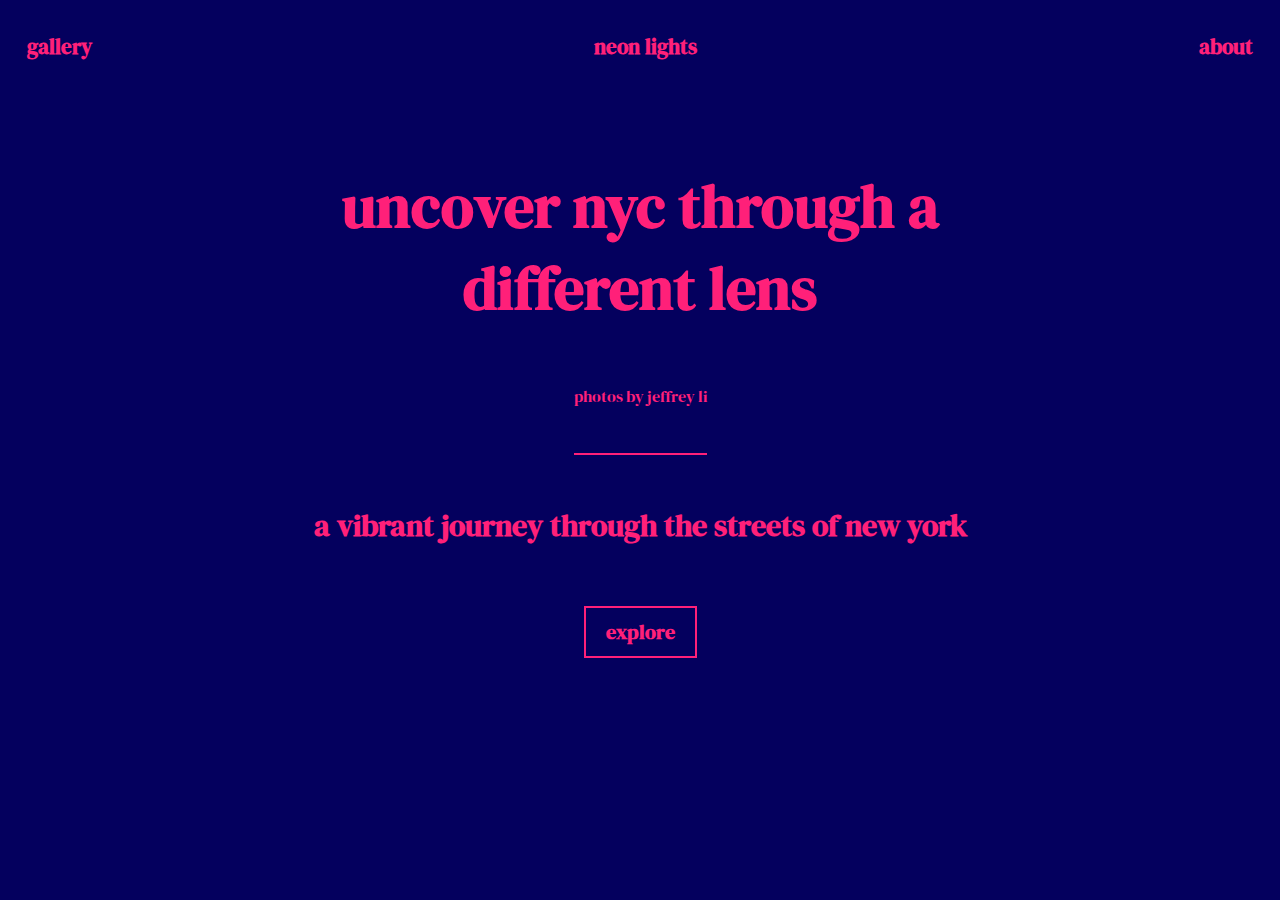
<file: index.html>
<!DOCTYPE html>
<html>
<head>
	<link rel="stylesheet" href="style.css">
	<meta charset="utf-8">
	<meta name="viewport" content="width=device-width, initial-scale=1">
	<title>neon lights</title>
</head>
<body bgcolor="#04005E">
	<div>
		<div class="linkContainer">
			<a href="page1.html">gallery</a>
			<a href="index.html">neon lights</a>
			<a href="about.html">about</a>
	    </div>
	    <div class="titleDiv">
	    	<div class="titleText">
	    		<h1>
	    			uncover nyc through a different lens
	    		</h1>
	    	</div>

	    	<div class="byline">
	    		<p>
	    			photos by jeffrey li
	    		</p>
	    	</div>

	    	<div class="descriptor">
	    		<h3>
	    			a vibrant journey through the streets of new york
	    		</h3>
	    	</div>
	    </div>
		<div class="buttonDiv">
	    	<a href="page1.html"><button>explore</button></a>
		</div>
	</div>
</body>
</html>
</file>
<file: style.css>
@import url('https://fonts.googleapis.com/css2?family=DM+Serif+Display:ital@0;1&display=swap');

body{
	font-family: "DM Serif Display", sans-serif;
	padding: 0;
	margin: 0;
	color: #FF2079;
}

h1{
	font-size: 60px;
}

h2{
	font-size: 40px;
}

h3{
	font-size: 30px;
}

.aboutpage{
	padding-top: 35px;
	display: flex;
	flex-direction: column;
	align-content: center;
	justify-content: center;
	text-align: center;
}

.aboutImage{
	width: 100%;
	box-shadow: 1px 1px 3px 3px black;
}

.aboutImageDiv{
	width: 40%;
}

.picturetext{
	display: flex;
	flex-direction: row;
	justify-content: space-around;
	align-items: center;
	margin-bottom: 50px;
	margin-top: 40px;
}

.textbox{
	width: 40%;
}

.gradient{
	background-image: linear-gradient(black,#04005E);
}

.gallerytitle{
	display: flex;
	align-items: center;
  	justify-content: center;
  	padding-bottom: 2.5%;
}

.galleryDiv{
	display: flex;
	align-items: center;
  justify-content: center;
  padding-top: 75px;
}

.imageDiv:hover .imageClass{
  opacity: 0.2;
}

.imageDiv:hover .hoverClass{
  opacity: 1;
}

.imageDiv{
	position: relative;
}

.hoverClass{
	transition: .5s ease;
  opacity: 0;
  position: absolute;
  top: 50%;
  left: 50%;
  transform: translate(-50%, -50%);
  -ms-transform: translate(-50%, -50%);
  text-align: center;
  width: 80%;
}

.text{
	font-size: 16px;
	padding-bottom: 20px;
}

.imageClass{
	height: 75vh;
	width: auto;
	display: block;
	opacity: 1;
  transition: .5s ease;
 	backface-visibility: hidden;
}

.imageDescription{
	padding-top: 30px;
}

.linkContainer{
  display: flex;
  justify-content: space-around;
  align-content: center;
	height: auto;
	gap: 35%;
	font-size: 16pt;
	font-weight: bold;
	width: 100%;
	padding-top: 2.5%;
}

a, a:visited, a:active {
	text-decoration: none;
	color: #FF2079;
}

.titleDiv{
	display: flex;
  align-items: center;
  justify-content: center;
  padding-top: 5%;
  flex-direction: column;
  padding-right: 20%;
  padding-left: 20%;
  text-align: center;
}

.byline{
	border-bottom: 2px solid;
	padding-bottom: 30px;
}

.descriptor{
	padding-top: 2.5%;
}

.buttonDiv{
	display: flex;
	width: 100%;
	justify-content: center;
	padding-bottom: 5%;
}

button{
	background-color: #04005E;
	border: 2px solid #FF2079;
  	color: #FF2079;
  	margin-top: 30px;
  	padding: 10px 20px;
  	text-align: center;
  	text-decoration: none;
  	font-size: 20px;
  	font-family: "DM Serif Display", sans-serif;
  	font-weight: bolder;
  	transition-duration: 0.4s;
}

button:hover{
	background-color: #FF2079;
	color: #04005E;
}
</file>
